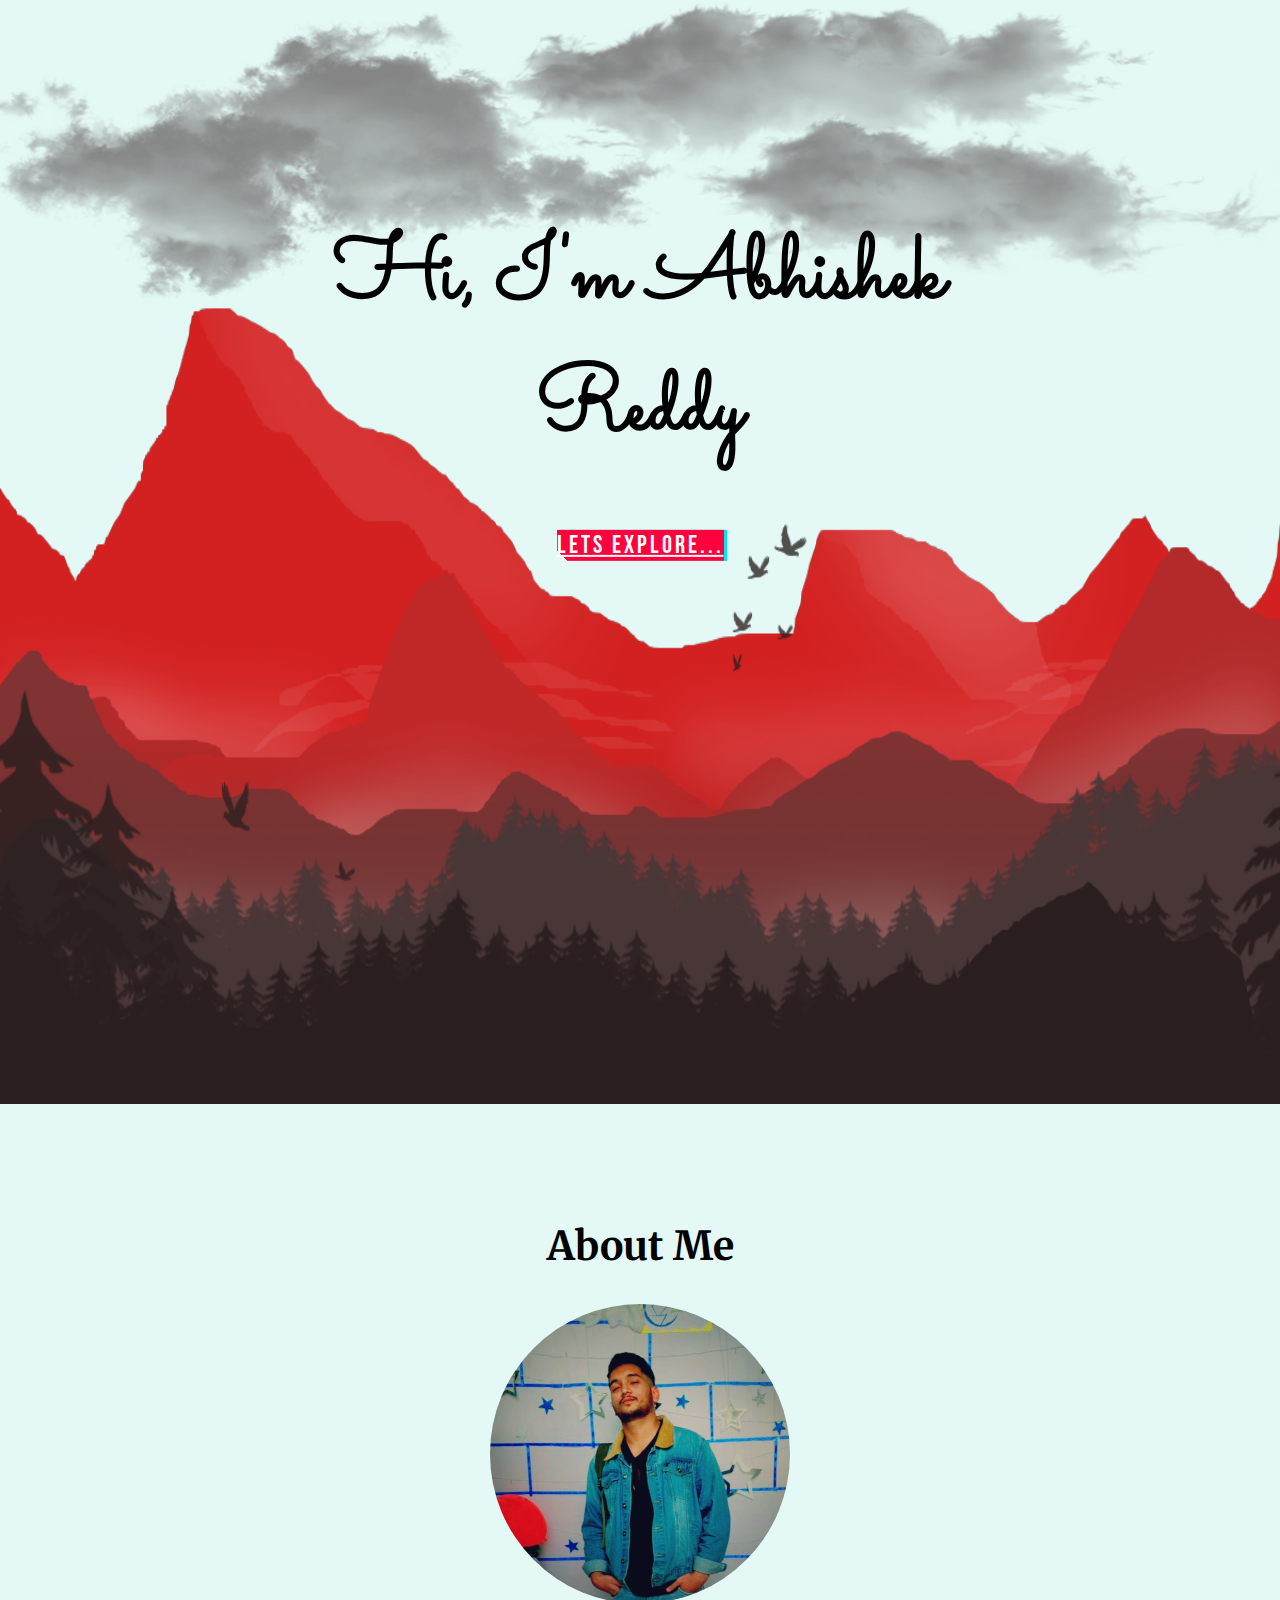
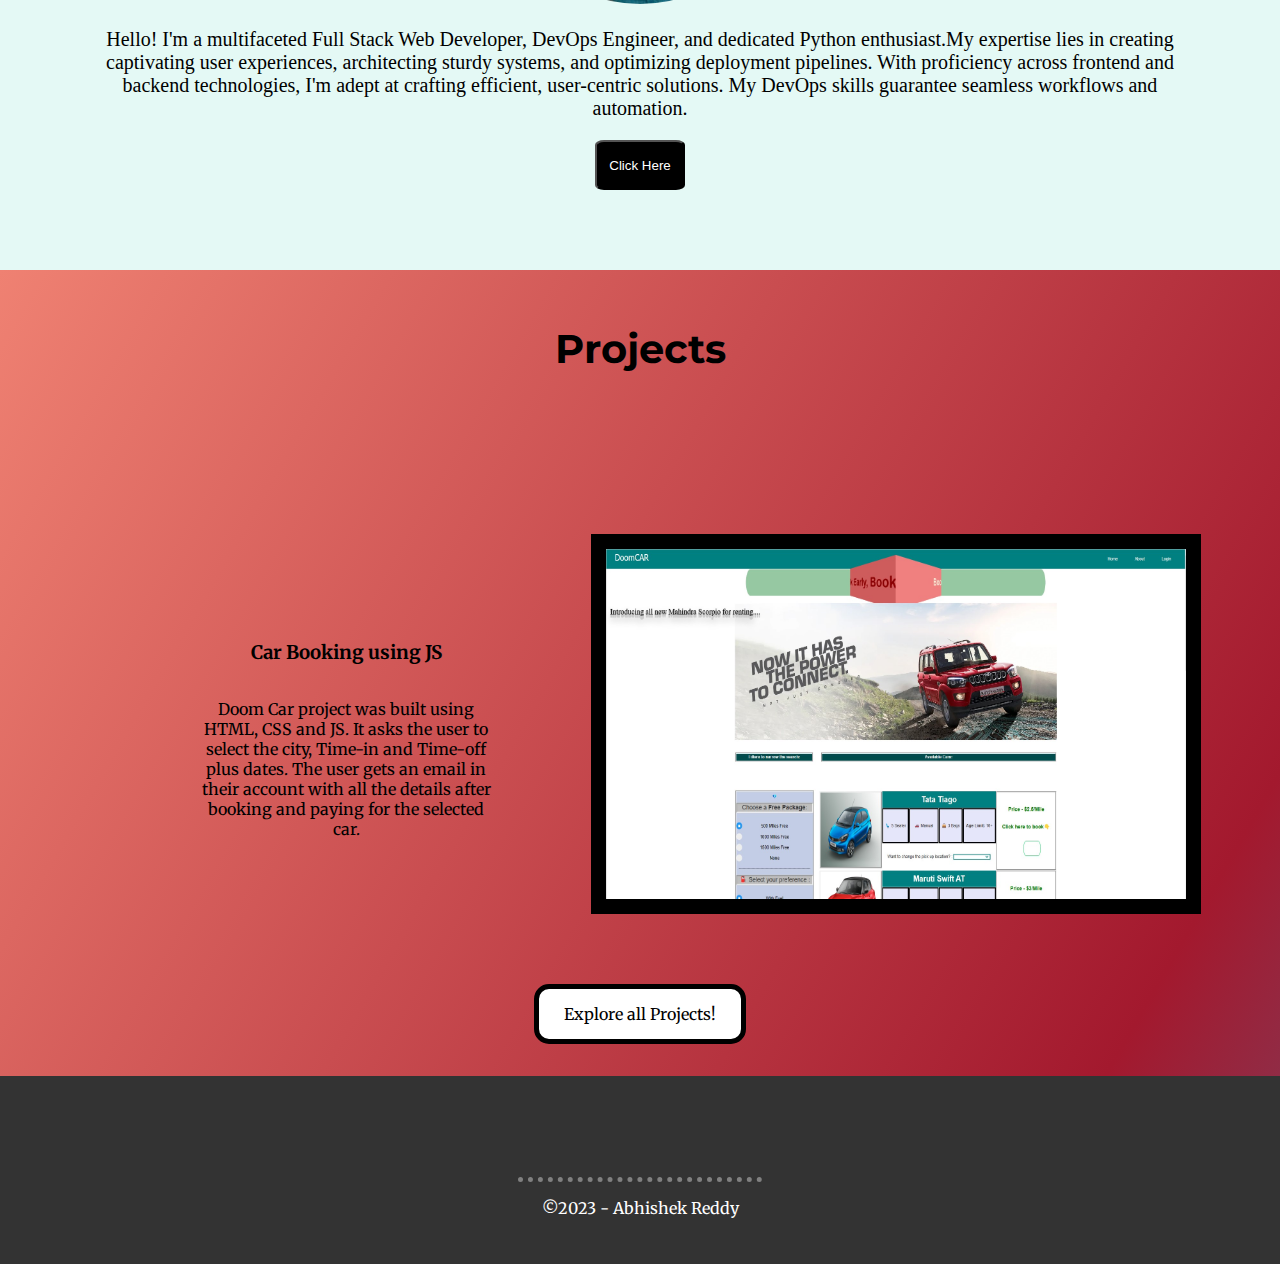
<file: index.html>
<!DOCTYPE html>
<html lang="en">
<head>
    <meta charset="UTF-8">
    <meta name="viewport" content="width=device-width, initial-scale=1.0">
    <title>Abhishek Reddy</title>
    <link rel="stylesheet" type="text/css" href="css/style.css">
	<link rel="icon" type="text/css" href="favicon.ico">
	<link rel="preconnect" href="https://fonts.googleapis.com"><link rel="preconnect" href="https://fonts.gstatic.com" crossorigin><link href="https://fonts.googleapis.com/css2?family=Merriweather:wght@300&family=Montserrat&family=Sacramento&display=swap" rel="stylesheet">
	<link rel="preconnect" href="https://fonts.gstatic.com"> 
	<link href="https://fonts.googleapis.com/css2?family=Bebas+Neue&display=swap" rel="stylesheet">
	<link rel="stylesheet" href="https://cdnjs.cloudflare.com/ajax/libs/font-awesome/5.15.3/css/all.min.css" integrity="sha512-iBBXm8fW90+nuLcSKlbmrPcLa0OT92xO1BIsZ+ywDWZCvqsWgccV3gFoRBv0z+8dLJgyAHIhR35VZc2oM/gI1w==" crossorigin="anonymous" referrerpolicy="no-referrer" />
</head>
<body>
    <div class="top-container">
		<img class="top-img1" src="images/cloud.png">
	</div>
    <div class="new-container" style="position:relative; background-color: #E4F9F5;">
		<img class="top-img2" src="images/mountain.png">
		<div class="centered" style="position: absolute; top:10%; left: 50%; transform: translate(-50%, -50%);">
			<h1 class="indh1">Hi, I'm Abhishek Reddy</h1>
			<a class="button1" href="#middle-container">Lets Explore...</a>
	    </div>  
	</div>
    <div id="middle-container">
		<h2 class="head2">About Me</h2>
		<table class="tab1">
			
			<img class="img3" src="images/Abhisehk.jpg">
				
				
			<p class="p1">Hello! I'm a multifaceted Full Stack Web Developer, DevOps Engineer, and dedicated Python enthusiast.My expertise lies in creating captivating user experiences, architecting sturdy systems, and optimizing deployment pipelines. With proficiency across frontend and backend technologies, I'm adept at crafting efficient, user-centric solutions. My DevOps skills guarantee seamless workflows and automation.</p>
				<!-- Trigger/Open The Modal -->
				<button id="myBtn">Click Here</button>
				<!-- The Modal -->
			<div id="myModal" class="modal">
				<!-- Modal content -->
				<div class="modal-content">
                    <span class="close">×</span>
                    <p class="p4">Click to.....</p><br>
				    <a class="btn1" href="mailto:abrxcx123@gmail.com">CONTACT ME</a><br><br><br>
				</div>
            </div>

						<script>
						// Get the modal
						var modal = document.getElementById("myModal");

						// Get the button that opens the modal
						var btn = document.getElementById("myBtn");

						// Get the <span> element that closes the modal
						var span = document.getElementsByClassName("close")[0];

						// When the user clicks the button, open the modal 
						btn.onclick = function() {
						  modal.style.display = "block";
						}

						// When the user clicks on <span> (x), close the modal
						span.onclick = function() {
						  modal.style.display = "none";
						}

						// When the user clicks anywhere outside of the modal, close it
						window.onclick = function(event) {
						  if (event.target == modal) {
						    modal.style.display = "none";
						  }
						}
						</script>
        </table>
	</div>
    <div class="parent-container">
        <h2 class="head3">Projects</h2>
        <div class="project-container">
            <div class="project-details">
                <h3 class="project-title">Car Booking using JS</h3>
                <p class="p7">Doom Car project was built using HTML, CSS and JS. It asks the user to select the city, Time-in and Time-off plus dates. The user gets an email in their account with all the details after booking and paying for the selected car.</p>
            </div>
            <div class="project-image">
                <img class="img4" src="images/p1.jpg">
            </div>
        </div>
        <a class="fcc-btn" href="projects.html">Explore all Projects!</a>
    </div>

	</div>
    <div class="last-container">
        <a class="fab fa-linkedin" style="color: white; text-decoration:none; font-size: 50px;" href="https://www.linkedin.com/in/abhishek-reddy-a71306201"></a>&nbsp;&nbsp;&nbsp;&nbsp;&nbsp;&nbsp;
        <a class="fab fa-github" style="color: white;text-decoration:none; font-size: 50px" href="https://github.com/Abrxcx"></a>&nbsp;&nbsp;&nbsp;&nbsp;&nbsp;&nbsp;
        <a class="fab fa-instagram" style="color: white;text-decoration:none; font-size: 50px" href="https://instagram.com/abhi._.xc?igshid=YmMyMTA2M2Y="></a>
        <hr>
        <p>©2023 - Abhishek Reddy</p>
  </div>
</body>
</html>
</file>
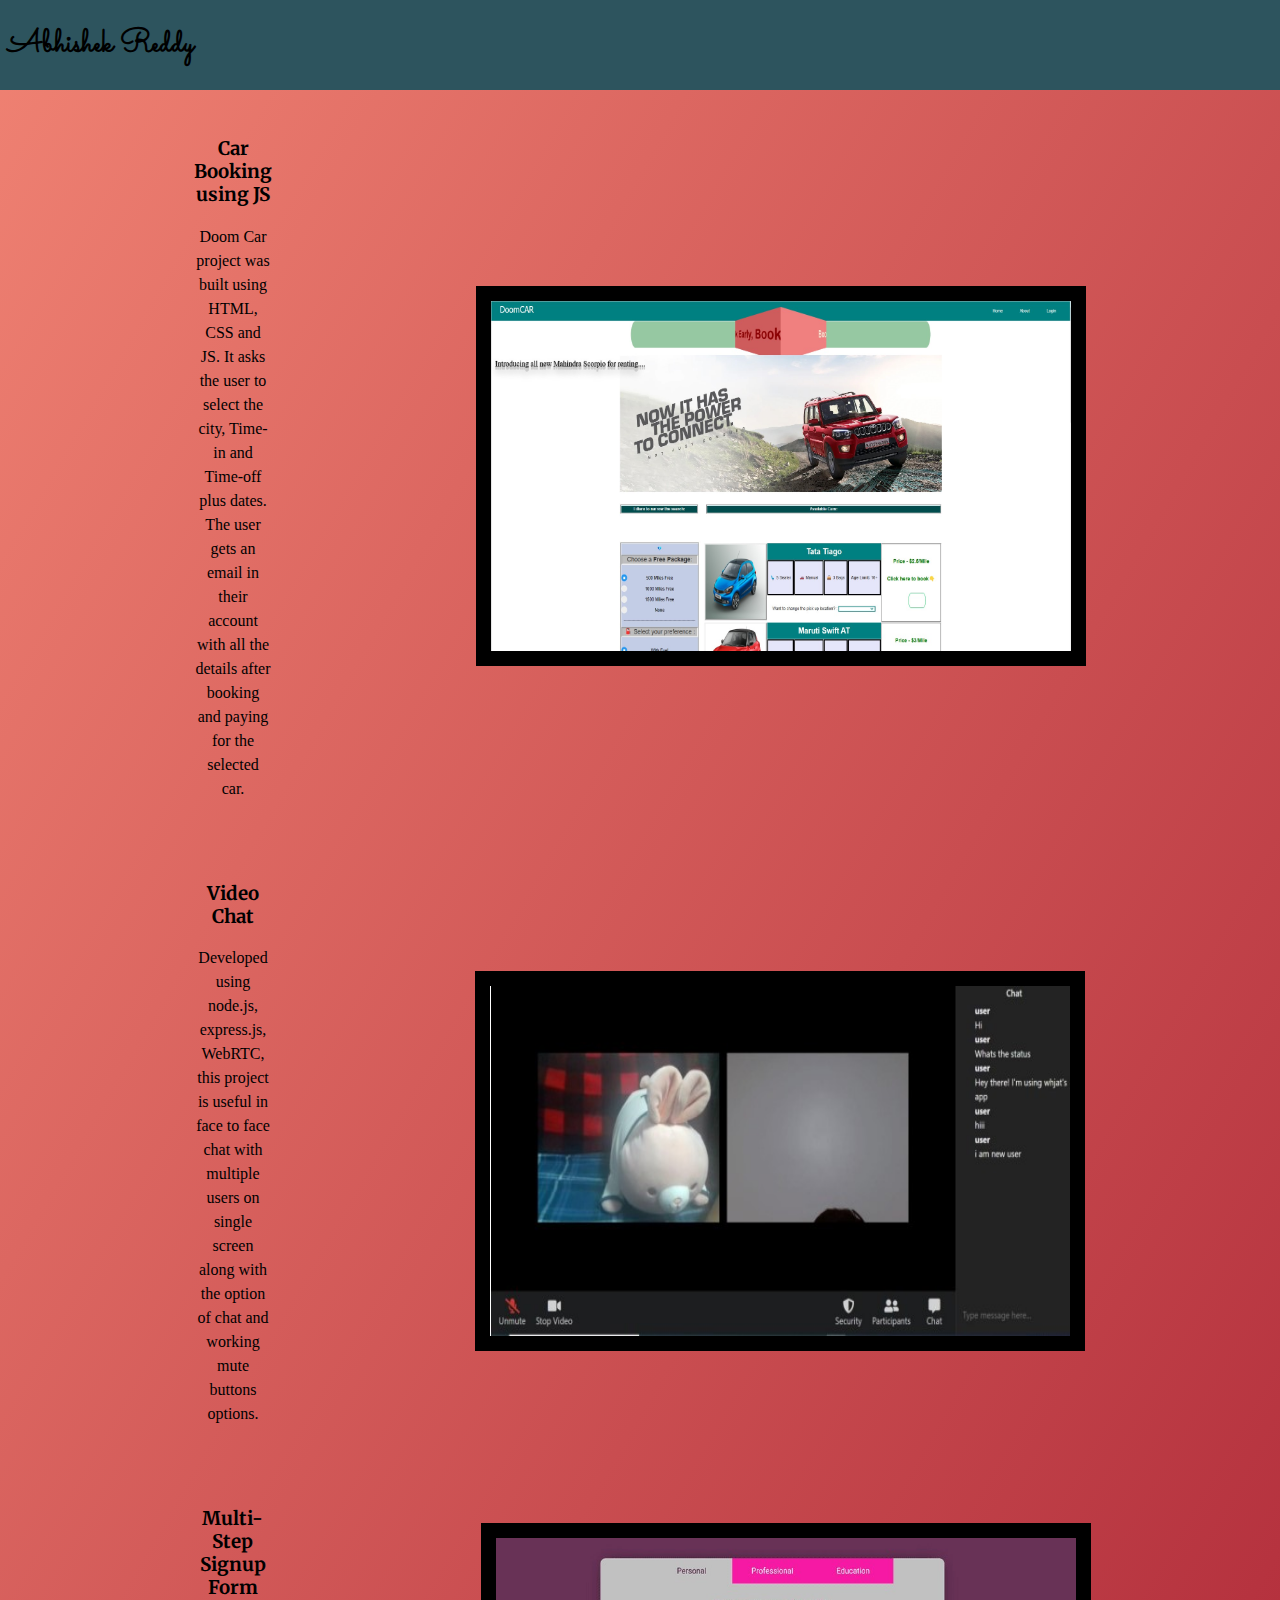
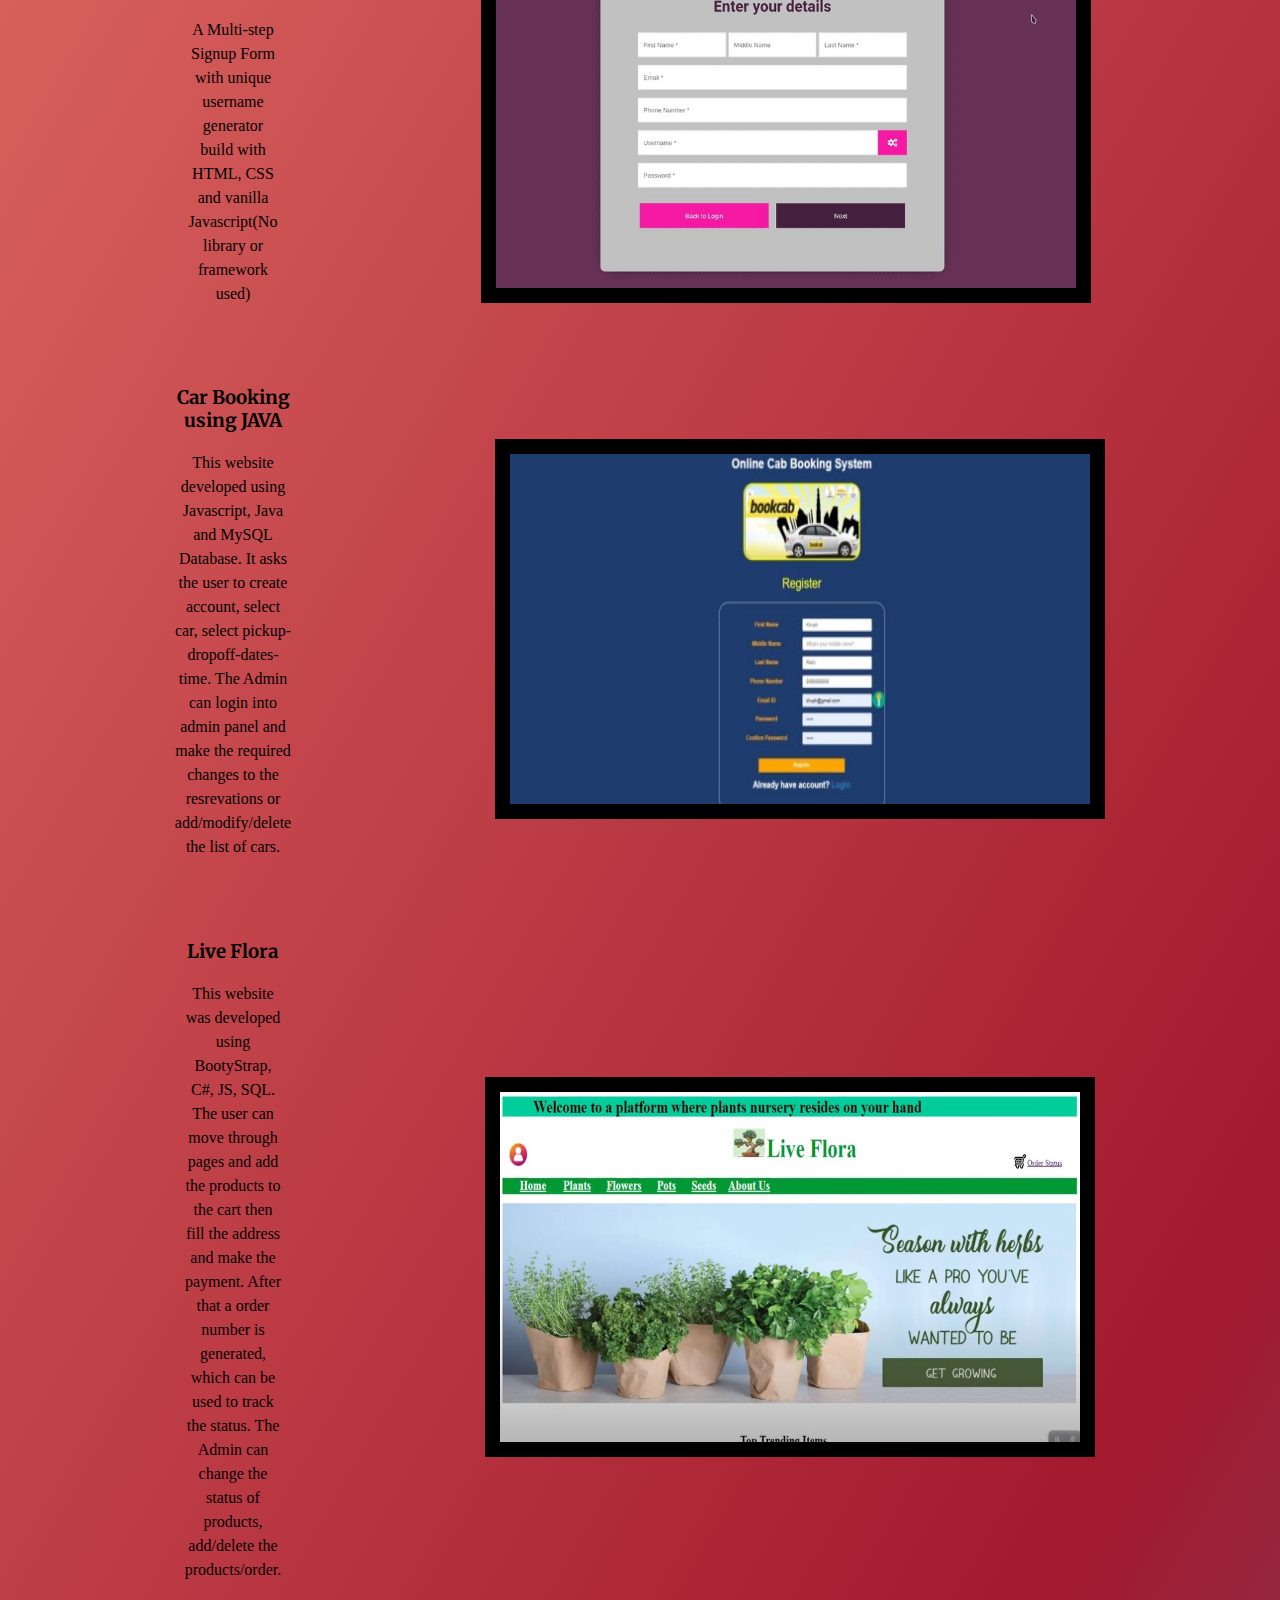
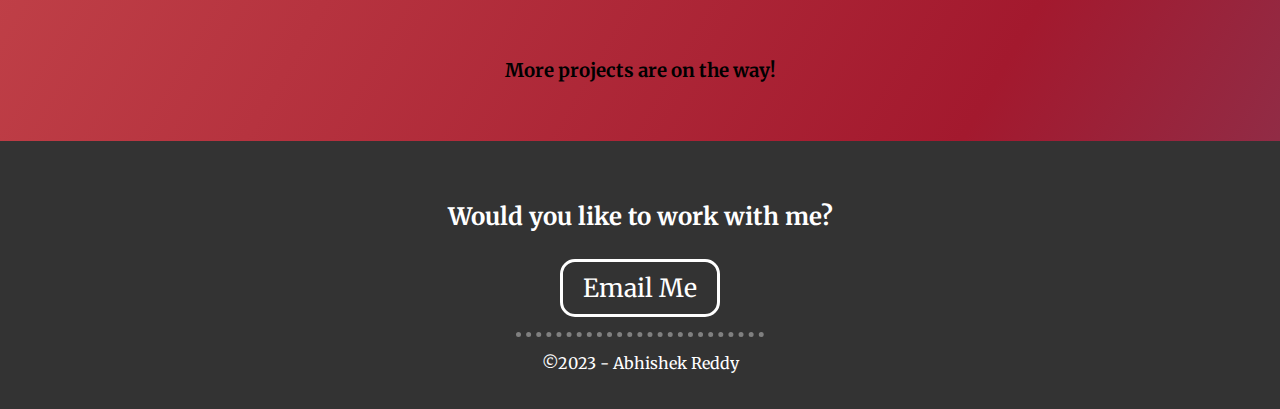
<file: projects.html>
<!DOCTYPE html>
<html>
<head>
	<title></title>
	<link rel="stylesheet" type="text/css" href="css/style.css">
	<link rel="icon" type="text/css" href="favicon.ico">
	<link rel="preconnect" href="https://fonts.googleapis.com"><link rel="preconnect" href="https://fonts.gstatic.com" crossorigin><link href="https://fonts.googleapis.com/css2?family=Merriweather:wght@300&family=Montserrat&family=Sacramento&display=swap" rel="stylesheet">
</head>
<body>
	<div class="navbar">
		<h1 style="text-align: left;font-family: 'Sacramento', cursive;   margin-left: 8px;">Abhishek Reddy</h1>
	</div>
	<div style="background-color:#c89666;" class = "bottom-container">
		<h2 class="head4"> PROJECTS</h2>
		<table class="tab2">
			<tr>
				<td>
					<h3 style="padding-right: 200px; ">Car Booking using JS</h3>
					<p class="p2">Doom Car project was built using HTML, CSS and JS. It asks the user to select the city, Time-in and Time-off plus dates. The user gets an email in their account with all the details after booking and paying for the selected car.</p>
				</td>
				<td>
					<img class="img4" src="images/p1.jpg">
				</td>
			</tr>
		</table><br><br>
		<table class="tab2">
			<tr>
				<td>
					<h3 style="padding-right: 200px; ">Video Chat</h3>
					<p class="p2">Developed using node.js, express.js, WebRTC, this project is useful in face to face chat with multiple users on single screen along with the option of chat and working mute buttons options.</p>
				</td>
				<td>
					<img class="img4" src="images/p2.jpg">
				</td>
			</tr>
		</table><br><br>
		<table class="tab2">
			<tr>
				<td>
					<h3 style="padding-right: 200px; ">Multi-Step Signup Form</h3>
					<p class="p2">A Multi-step Signup Form with unique username generator build with HTML, CSS and vanilla Javascript(No library or framework used)</p>
				</td>
				<td>
					<img class="img4" src="images/p3.jpg">
				</td>
			</tr>
		</table><br><br>
		<table class="tab2">
			<tr>
				<td>
					<h3 style="padding-right: 200px; ">Car Booking using JAVA</h3>
					<p class="p2">This website developed using Javascript, Java and MySQL Database. It asks the user to create account, select car, select pickup-dropoff-dates-time. The Admin can login into admin panel and make the required changes to the resrevations or add/modify/delete the list of cars.</p>
				</td>
				<td>
					<img class="img4" src="images/p4.jpg">
				</td>
			</tr>
		</table><br><br>
		<table class="tab2">
			<tr>
				<td>
					<h3 style="padding-right: 200px; ">Live Flora</h3>
					<p class="p2">This website was developed using BootyStrap, C#, JS, SQL. The user can move through pages and add the products to the cart then fill the address and make the payment. After that a order number is generated, which can be used to track the status. The Admin can change the status of products, add/delete the products/order.</p>
				</td>
				<td>
					<img class="img4" src="images/p5.jpg">
				</td>
			</tr>
		</table><br><br>
		<h3> More projects are on the way!</h3><br><br>
	</div>
	<div class="contact-me">
	    <h2 style="padding: 20px;">Would you like to work with me? </h2>
	    <a style="text-decoration: none; color: white; font-size: 25px; border-color: white; border-style: solid; padding: 10px 20px; border-radius: 15px;" href="mailto:akahilbatth18@email.com">Email Me</a><br><br>
	    <hr class="project-hr">
		  <p>©2023 - Abhishek Reddy</p>
    </div>

</body>
</html>
</file>
<file: css/style.css>
@import url("https://fonts.googleapis.com/css2?family=Poppins&display=swap");

html {
  scroll-behavior: smooth;
 }

  
  @keyframes gradient-animation {
    0% {
      background-position: 0% 50%;
    }
    50% {
      background-position: 100% 50%;
    }
    100% {
      background-position: 0% 50%;
    }
  }


body{
	margin: 0;
	text-align: center;
	font-family: 'Merriweather', serif;
}

.indh1{
  font-size: 562.5%;
	margin-top: 0;
	font-family: 'Sacramento', cursive;
}

.top-container{
	background-color: #E4F9F5;
	/*/height: 200px;
	width: 200px;
	padding: 20px;
	border: solid 10px;*/
}
.top-img1{
	width: 100%;
	height: 300px;
}

.top-img2{
	width: 100%;
	height: 800px;
}

.HeadLine{
	background-color: #06283D;
	color: white;
	display: inline-block;
	height: 25px;
}


.button1, .button1::after {
  width: 380px;
  height: 86px;
  font-size: 25px;
  font-family: 'Bebas Neue', cursive;
  background: linear-gradient(45deg, transparent 5%, #FF013C 5%);
  border: 0;
  color: #fff;
  letter-spacing: 3px;
  line-height: 8px;
  box-shadow: 3px 0px 0px #00E6F6;
  outline: transparent;
  position: relative;
}

.button1::after {
  --slice-0: inset(50% 50% 50% 50%);
  --slice-1: inset(80% -6px 0 0);
  --slice-2: inset(50% -6px 30% 0);
  --slice-3: inset(10% -6px 85% 0);
  --slice-4: inset(40% -6px 43% 0);
  --slice-5: inset(80% -6px 5% 0);
  
  content: "Let's Explore";
  display: block;
  position: absolute;
  top: 0;
  left: 0;
  right: 0;
  bottom: 0;
  background: linear-gradient(45deg, transparent 3%, #00E6F6 3%, #00E6F6 5%, #FF013C 5%);
  text-shadow: -3px -3px 0px #F8F005, 3px 3px 0px #00E6F6;
  clip-path: var(--slice-0);
}

.button1:hover::after {
  animation: 1s glitch;
  animation-timing-function: steps(2, end);
}

@keyframes glitch {
  0% {
    clip-path: var(--slice-1);
    transform: translate(-20px, -10px);
  }
  10% {
    clip-path: var(--slice-3);
    transform: translate(10px, 10px);
  }
  20% {
    clip-path: var(--slice-1);
    transform: translate(-10px, 10px);
  }
  30% {
    clip-path: var(--slice-3);
    transform: translate(0px, 5px);
  }
  40% {
    clip-path: var(--slice-2);
    transform: translate(-5px, 0px);
  }
  50% {
    clip-path: var(--slice-3);
    transform: translate(5px, 0px);
  }
  60% {
    clip-path: var(--slice-4);
    transform: translate(5px, 10px);
  }
  70% {
    clip-path: var(--slice-2);
    transform: translate(-10px, 10px);
  }
  80% {
    clip-path: var(--slice-5);
    transform: translate(20px, -10px);
  }
  90% {
    clip-path: var(--slice-1);
    transform: translate(-10px, 0px);
  }
  100% {
    clip-path: var(--slice-1);
    transform: translate(0);
  }
}

.pic{
	position: absolute;
	margin-left: 200px;
	width: 100px;
	height: 100px;
	display: block;
}

#middle-container{
	padding: 80px;
    background-color: #E4F9F5;
}


.bottom-container{  
    background: linear-gradient(300deg, #00bfff, #a3192e, #ef8172);
    background-size: 180% 180%;
    animation: gradient-animation 18s ease infinite; 
	width: 100%;
    height: 100%;
    margin: 0 auto 0 auto;
}

.contact-me{
    background-color: #333333;
    padding: 20px;
    color: white;
}

.last-container{
background-color: #333333;
color: white;
padding: 30px; 
}


hr{
	border-style: none;
	border-top-style: dotted;
	border-color: grey;
	border-width: 5px;
	width: 20%;
}

.head2{
	 font-size: 40px;
}

.tab1{
	 margin: 0 auto 0 auto; width: 50%;
}

.head3{
	color:black; font-size: 40px; font-family: Montserrat; padding: 20px;
}

.head4{
	color:black; font-size: 40px; font-family: Montserrat;
}

.tab2{
	margin: 0 auto 0 auto; width: 70%; 
}

.p1{
	 font-family: serif; font-size: 20px;
}

.p2{
	 color:black;font-family: serif; padding-right: 200px; line-height: 1.5;
}

.img3{
	width: 300px; border-radius: 50%;
}

.img4{
	width: 580px; height:350px ; margin-top: 20px;
  border-style: solid;
  border-width: 15px;
}

.p4{
	color: white; margin-top: 2%;
}
.p4o{
  color: white;
}

#myBtn{
	height: 50px;
	width: 90px;
    border-radius: 10%;
	background-color: black;
	color: white;
	cursor: pointer;
}

.btn1{
	color:black;
    border-radius: 10%;
}

.modal {
  display: none; /* Hidden by default */
  position: fixed; /* Stay in place */
  z-index: 1; /* Sit on top */
  padding-top: 100px; /* Location of the box */
  left: 0;
  top: 0;
  width: 100%; /* Full width */
  height: 100%; /* Full height */
  overflow: auto; /* Enable scroll if needed */
  background-color: rgb(0,0,0); /* Fallback color */
  background-color: rgba(0,0,0,0.4); /* Black w/ opacity */
}

/* Modal Content */
.modal-content {
  background-color: #E4F9F5;
  margin: auto;
  padding: 25px;
  border: 1px solid #888;
  width: 30%;
}

/* The Close Button */
.close {
  color: #aaaaaa;
  float: right;
  font-size: 28px;
  font-weight: bold;
}

.close:hover,
.close:focus {
  color: #000;
  text-decoration: none;
  cursor: pointer;
}

.navbar {
  overflow: hidden;
  background-color: #2d545e;
  position: fixed;
  top: 0;
  width: 100%;
}

.navbar a {
  float: left;
  display: block;
  color: #f2f2f2;
  padding: 14px 16px;
  text-align: left;
  font-size: 25px;
}

.navbar a:hover {
  background: #ddd;
  color: black;
}

.fcc-btn {
    background-color: white;
    color: black;
    padding: 15px 25px;
    text-decoration: none;
    border-color: black;
    border-style: solid;
    border-width: 5px;
    border-radius: 15px;
}

.btn1{
  background-color: black;
  color: white;
  padding: 15px 25px;
  text-decoration: none;
}

.parent-container {
    background: linear-gradient(300deg, #00bfff, #a3192e, #ef8172);
    background-size: 180% 180%;
    animation: gradient-animation 18s ease infinite; 
    display: grid;
    grid-template-rows: 30% auto auto auto 1fr;
    gap: 20px;
    text-align: center;
    padding-bottom: 60px;
}

.project-container {
    display: grid;
    grid-template-columns: 1fr 60%;
    gap: 20px;
    align-items: center;
}

.project-details {
    display: flex;
    flex-direction: column;
    justify-content: center;
}

.project-title {
    padding-left: 200px;
}

.project-image {
    display: flex;
    padding-bottom: 50px;
    justify-content: center;
    align-items: center;
}

.fcc-btn {
    justify-self: center;
    align-self: end;
}

.p7 {
    padding-left: 200px;
}
</file>
